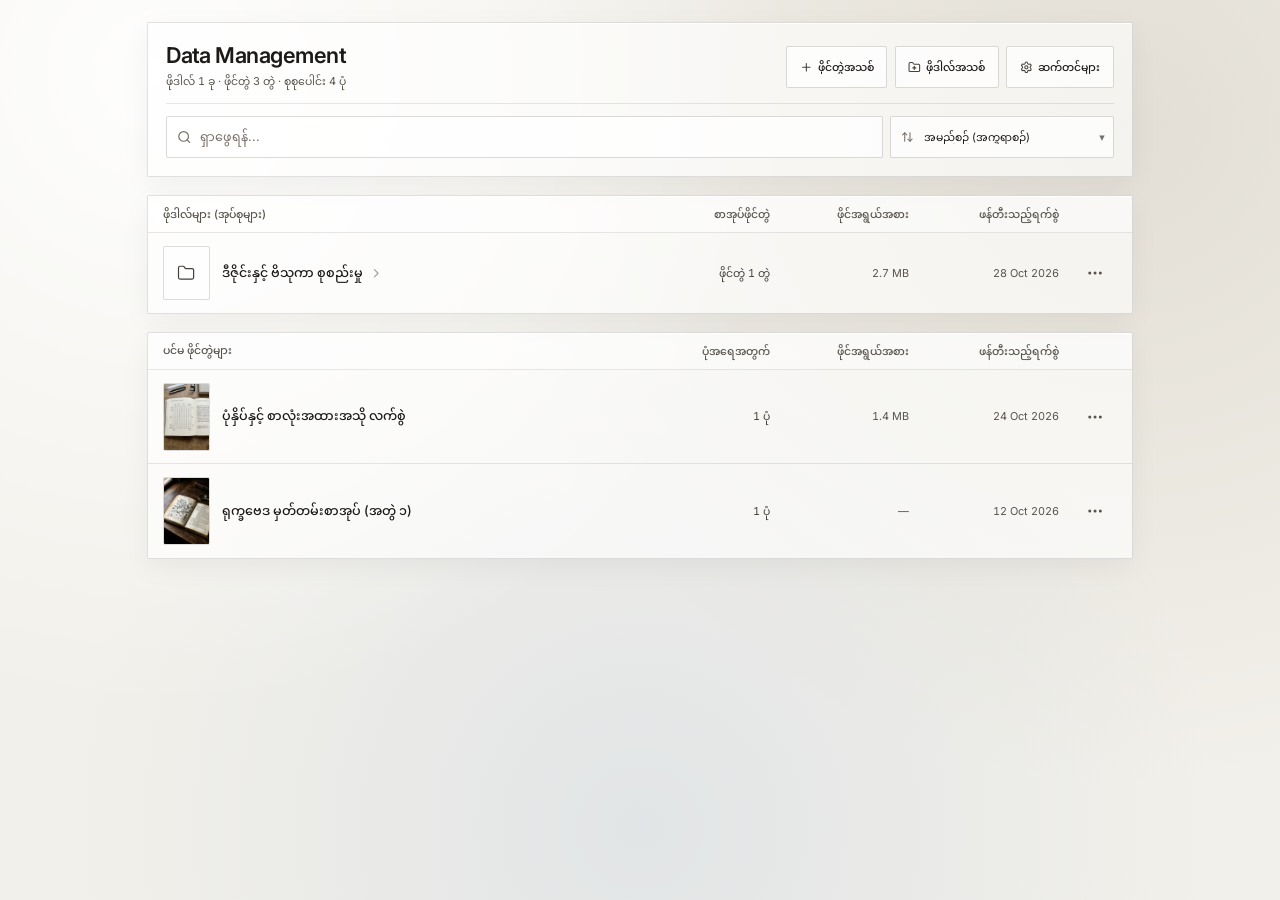
<file: android/app/src/main/assets/public/index.html>
<!doctype html>
<html lang="my">
  <head>
    <meta charset="UTF-8" />
    <meta name="viewport" content="width=device-width, initial-scale=1.0, viewport-fit=cover" />
    <meta name="theme-color" content="#F2F0EA" />
    <title>Data Management</title>
    <meta name="description" content="စာအုပ်ဓာတ်ပုံများကို ဖိုင်တွဲအလိုက် စနစ်တကျ စုစည်းသိမ်းဆည်းခြင်း၊ ကြည့်ရှုခြင်း၊ ZIP ဒေါင်းလုဒ်နှင့် မျှဝေခြင်းများ ပြုလုပ်နိုင်သော Editorial ဒီဇိုင်း အက်ပ်လီကေးရှင်း။" />
    <meta property="og:title" content="Data Management" />
    <meta property="og:description" content="စာအုပ်ဓာတ်ပုံများကို ဖိုင်တွဲအလိုက် စနစ်တကျ စုစည်းသိမ်းဆည်းခြင်း၊ ကြည့်ရှုခြင်း၊ ZIP ဒေါင်းလုဒ်နှင့် မျှဝေခြင်းများ ပြုလုပ်နိုင်သော Editorial ဒီဇိုင်း အက်ပ်လီကေးရှင်း။" />
    <meta property="og:type" content="website" />
    <meta name="twitter:card" content="summary_large_image" />
    <link rel="preconnect" href="https://fonts.googleapis.com" />
    <link rel="preconnect" href="https://fonts.gstatic.com" crossorigin />
    <link
      href="https://fonts.googleapis.com/css2?family=Inter:wght@400;500;600&family=Noto+Sans+Myanmar:wght@400;500;600&display=swap"
      rel="stylesheet"
    />
    <script type="module" crossorigin src="./assets/index-DylrrNnQ.js"></script>
    <link rel="stylesheet" crossorigin href="./assets/index-8yHz7ckt.css">
  </head>
  <body class="bg-[#F2F0EA] text-stone-900 dark:bg-[#0C0C0E] dark:text-stone-100 antialiased selection:bg-stone-900 selection:text-stone-50 dark:selection:bg-stone-200 dark:selection:text-stone-950">
    <div id="root"></div>
  </body>
</html>
</file>
